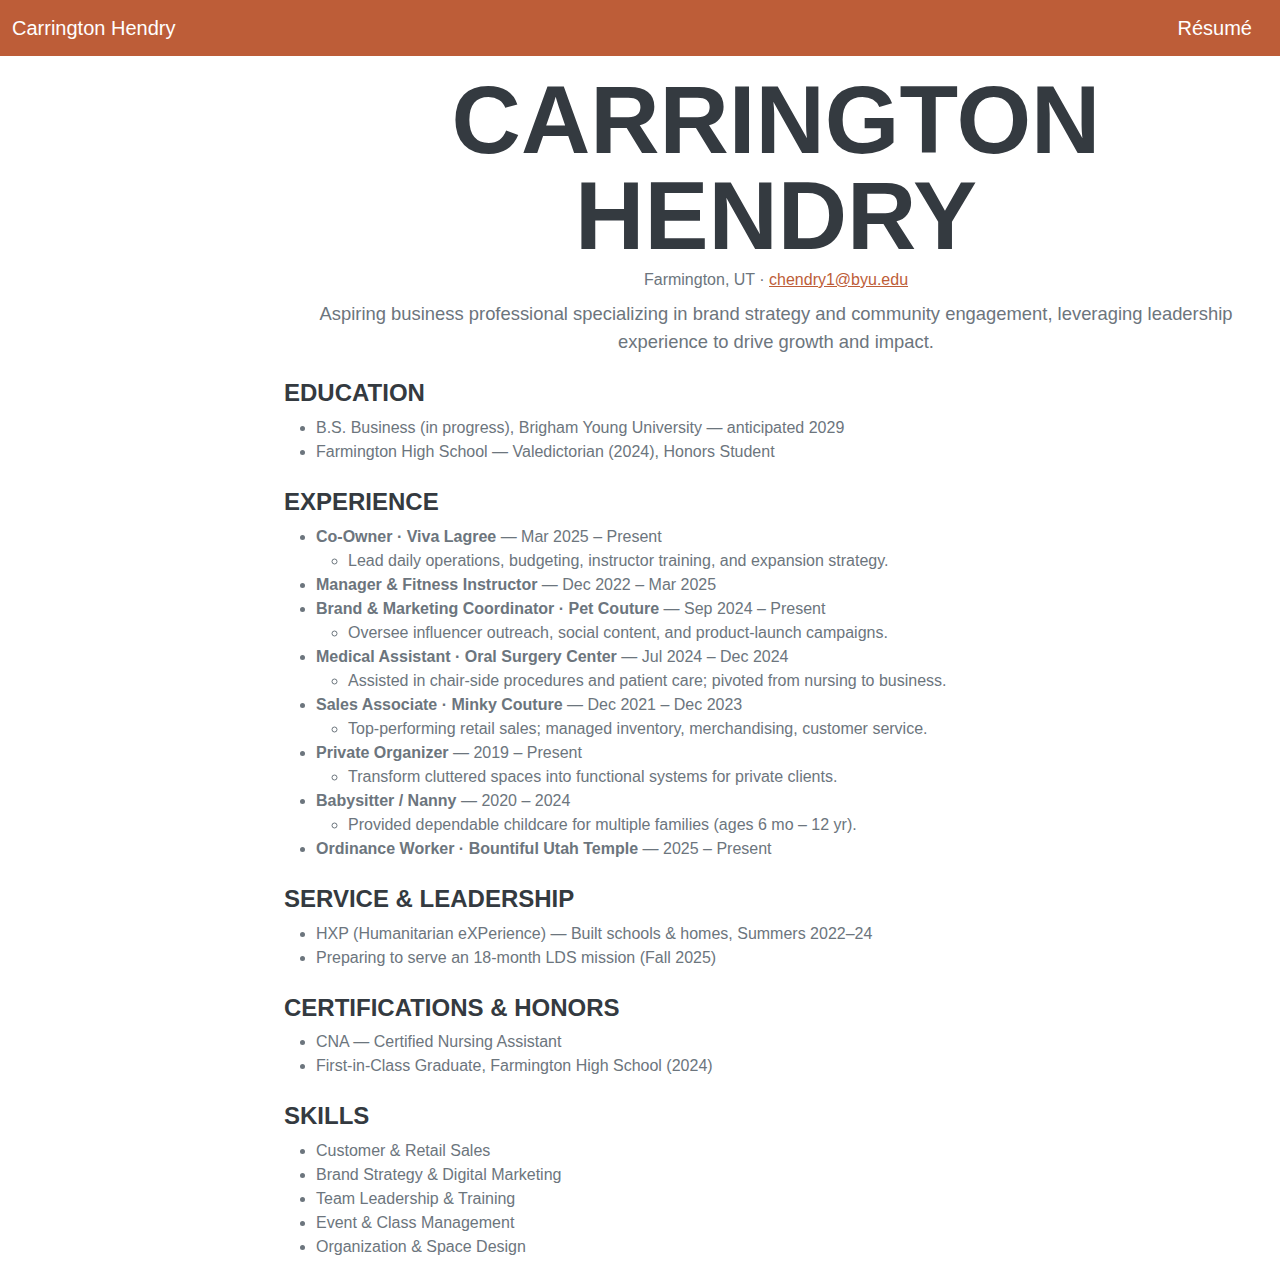
<file: index.html>
<!DOCTYPE html>
<html lang="en">
<head>
  <meta charset="utf-8" />
  <meta name="viewport" content="width=device-width, initial-scale=1" />
  <title>Carrington Hendry | Résumé</title>

  <!-- Bootstrap CSS (from the starter theme) -->
  <link href="css/styles.css" rel="stylesheet" />
  <link rel="icon" type="image/x-icon" href="assets/img/favicon.ico" />
</head>

<body id="top">
  <!-- Simple navbar -->
  <nav class="navbar navbar-expand-lg navbar-dark bg-primary fixed-top">
    <div class="container-fluid">
      <a class="navbar-brand" href="index.html">Carrington Hendry</a>
      <a class="navbar-brand ms-auto" href="resume.html">Résumé</a>
    </div>
  </nav>

  <!-- ===== Résumé content ===== -->
  <section class="pt-5 mt-4">
    <div class="container">

      <!-- Name, contact & summary -->
      <h1 class="text-center mb-1">Carrington Hendry</h1>
      <p class="text-center text-muted mb-2">
        Farmington, UT · <a href="mailto:chendry1@byu.edu">chendry1@byu.edu</a>
      </p>
      <p class="text-center lead mb-4">
        Aspiring business professional specializing in brand strategy and community engagement, 
        leveraging leadership experience to drive growth and impact.
      </p>

      <!-- Education -->
      <h2 class="h4 mt-4">Education</h2>
      <ul>
        <li>B.S. Business (in progress), Brigham Young University — anticipated 2029</li>
        <li>Farmington High School — Valedictorian (2024), Honors Student</li>
      </ul>

      <!-- Experience -->
      <h2 class="h4 mt-4">Experience</h2>
      <ul>
        <li><strong>Co-Owner · Viva Lagree</strong> — Mar 2025 – Present
          <ul>
            <li>Lead daily operations, budgeting, instructor training, and expansion strategy.</li>
          </ul>
        </li>
        <li><strong>Manager & Fitness Instructor</strong> — Dec 2022 – Mar 2025</li>
        <li><strong>Brand & Marketing Coordinator · Pet Couture</strong> — Sep 2024 – Present
          <ul>
            <li>Oversee influencer outreach, social content, and product-launch campaigns.</li>
          </ul>
        </li>
        <li><strong>Medical Assistant · Oral Surgery Center</strong> — Jul 2024 – Dec 2024
          <ul>
            <li>Assisted in chair-side procedures and patient care; pivoted from nursing to business.</li>
          </ul>
        </li>
        <li><strong>Sales Associate · Minky Couture</strong> — Dec 2021 – Dec 2023
          <ul>
            <li>Top-performing retail sales; managed inventory, merchandising, customer service.</li>
          </ul>
        </li>
        <li><strong>Private Organizer</strong> — 2019 – Present
          <ul>
            <li>Transform cluttered spaces into functional systems for private clients.</li>
          </ul>
        </li>
        <li><strong>Babysitter / Nanny</strong> — 2020 – 2024
          <ul>
            <li>Provided dependable childcare for multiple families (ages 6 mo – 12 yr).</li>
          </ul>
        </li>
        <li><strong>Ordinance Worker · Bountiful Utah Temple</strong> — 2025 – Present</li>
      </ul>

      <!-- Service & Leadership -->
      <h2 class="h4 mt-4">Service & Leadership</h2>
      <ul>
        <li>HXP (Humanitarian eXPerience) — Built schools & homes, Summers 2022–24</li>
        <li>Preparing to serve an 18-month LDS mission (Fall 2025)</li>
      </ul>

      <!-- Certifications & Honors -->
      <h2 class="h4 mt-4">Certifications & Honors</h2>
      <ul>
        <li>CNA — Certified Nursing Assistant</li>
        <li>First-in-Class Graduate, Farmington High School (2024)</li>
      </ul>

      <!-- Skills -->
      <h2 class="h4 mt-4">Skills</h2>
      <ul>
        <li>Customer &amp; Retail Sales</li>
        <li>Brand Strategy &amp; Digital Marketing</li>
        <li>Team Leadership &amp; Training</li>
        <li>Event &amp; Class Management</li>
        <li>Organization &amp; Space Design</li>
      </ul>

    </div>
  </section>

  <!-- Bootstrap JS bundle -->
  <script src="https://cdn.jsdelivr.net/npm/bootstrap@5.2.3/dist/js/bootstrap.bundle.min.js"></script>
</body>
</html>
</file>
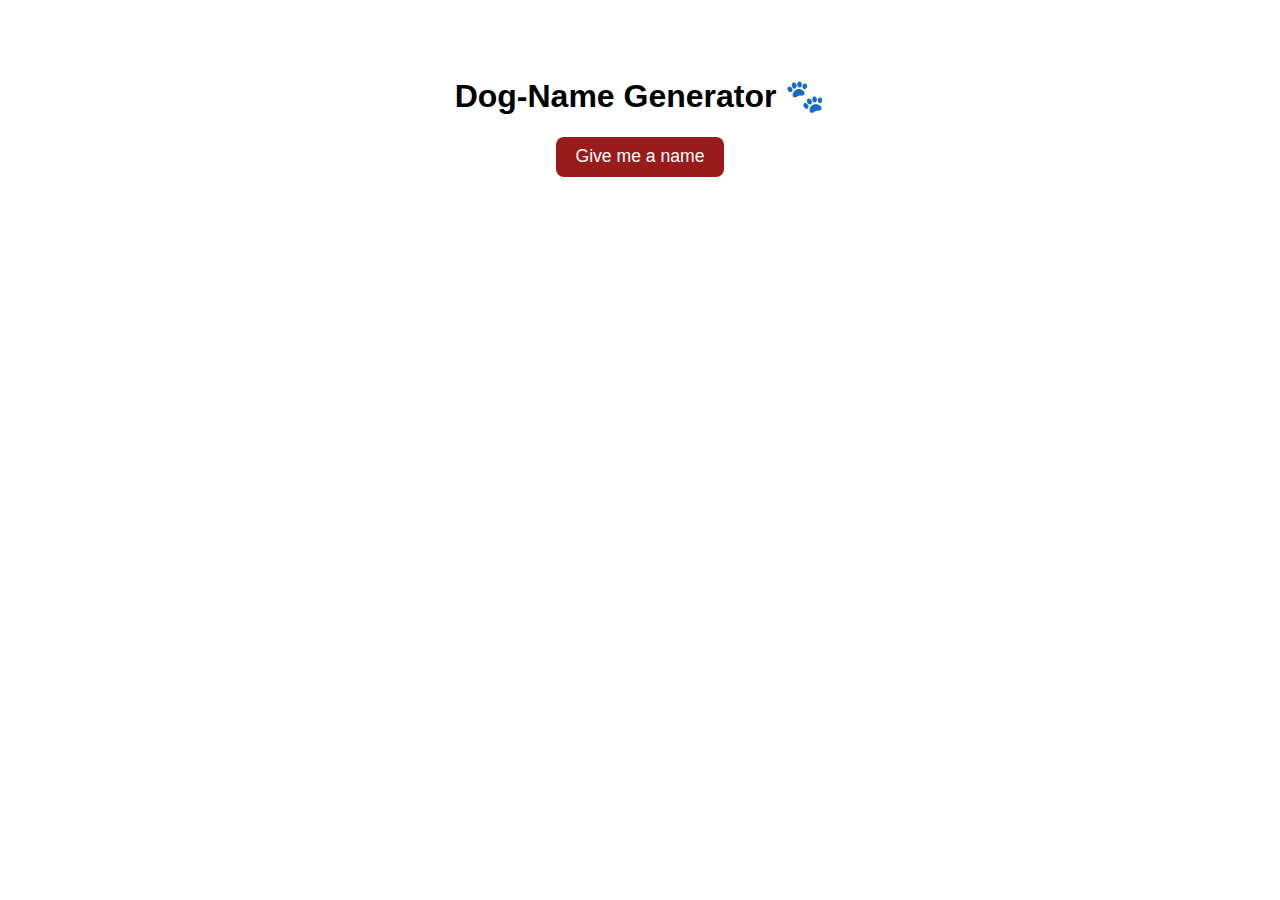
<file: app.html>
<!DOCTYPE html>
<html lang="en">
<head>
  <meta charset="utf-8">
  <title>Dog-Name Generator 🐶</title>
  <style>
    body{display:flex;flex-direction:column;align-items:center;padding:3rem;
         font-family:sans-serif}
    button{padding:.6rem 1.2rem;border:none;border-radius:8px;
           background:#991B1B;color:#fff;font-size:1.1rem;cursor:pointer}
    #name{font-size:2rem;margin-top:1.4rem}
  </style>
</head>
<body>
  <h1>Dog-Name Generator 🐾</h1>
  <button onclick="generate()">Give me a name</button>
  <div id="name"></div>

  <script>
    const names=["Moose","Peanut","Ziggy","Nala","Biscuit","Waffles","Spud","Pickles"];
    function generate(){
      document.getElementById("name").textContent =
        names[Math.floor(Math.random()*names.length)];
    }
  </script>
</body>
</html>
</file>
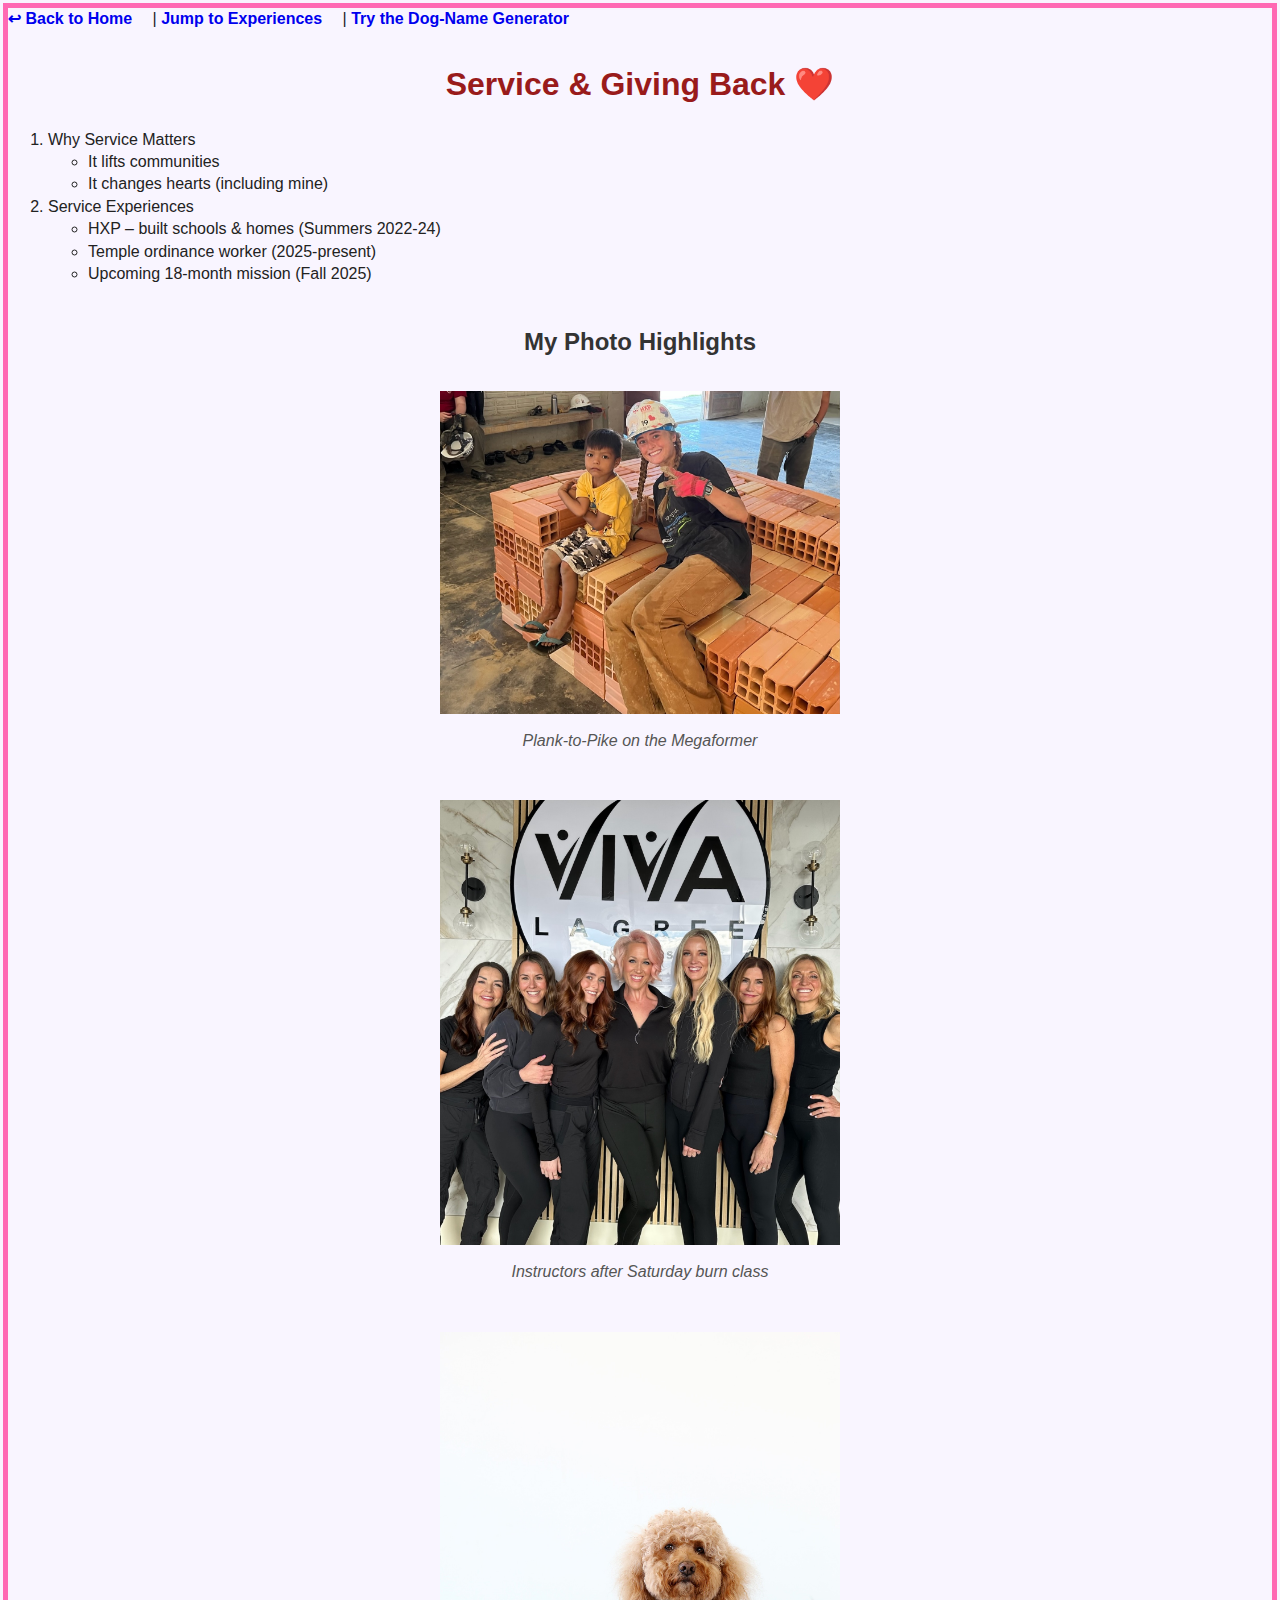
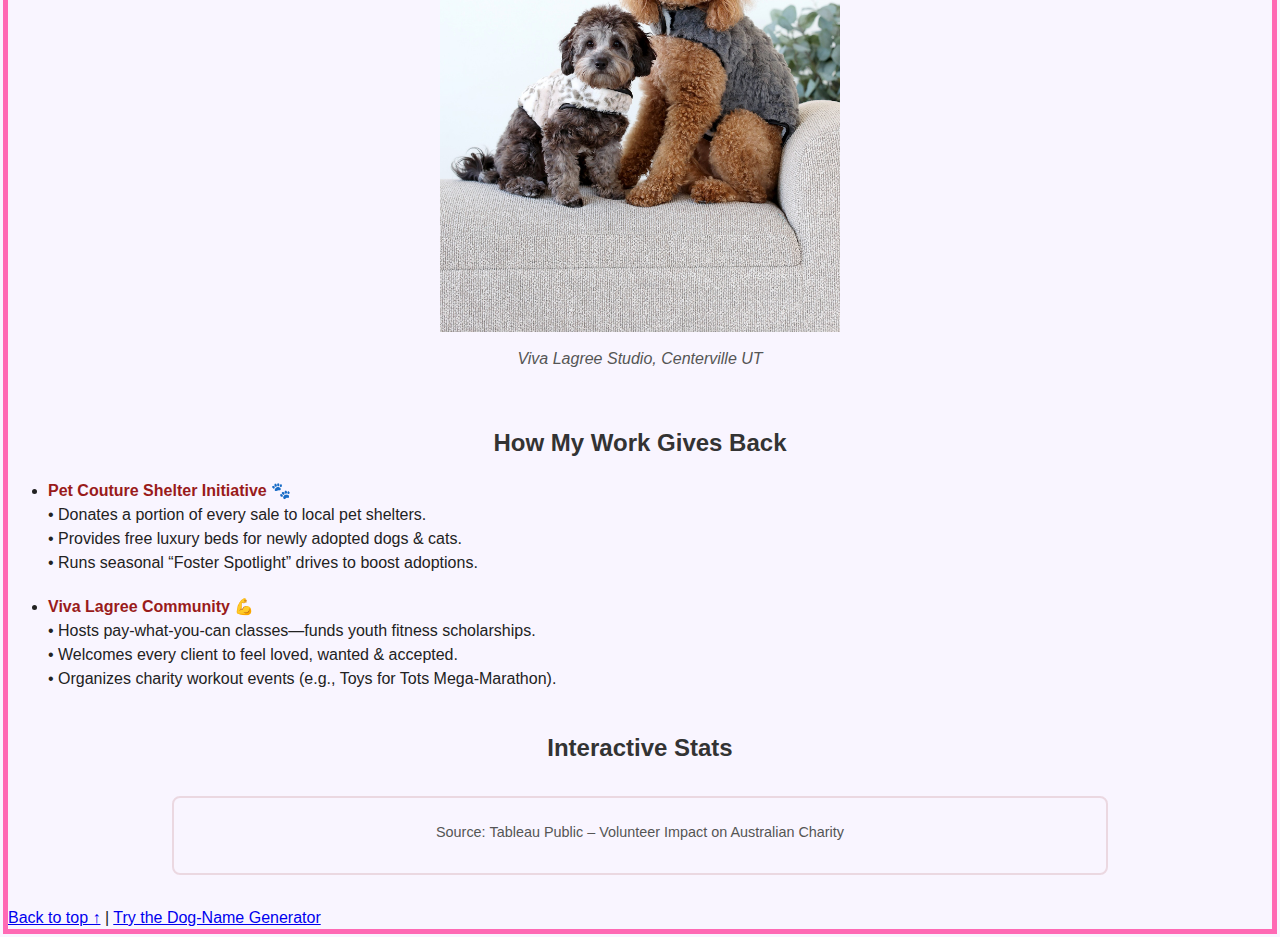
<file: scratch.html>
<!DOCTYPE html>
<html lang="en">
<head>
  <meta charset="UTF-8">
  <title>Service &amp; Giving Back</title>
  <link rel="stylesheet" href="scratch.css">
</head>

<body id="top">

  <!-- ───── NAVIGATION ───── -->
  <nav>
    <a href="index.html">↩ Back to Home</a> |
    <a href="#experiences">Jump to Experiences</a> |
    <a href="app.html">Try the Dog-Name Generator</a>
  </nav>

  <!-- ───── MAIN HEADING ───── -->
  <h1>Service&nbsp;&amp;&nbsp;Giving&nbsp;Back ❤️</h1>

  <!-- ───── NESTED LISTS ───── -->
  <ol>
    <li>Why Service Matters
      <ul>
        <li>It lifts communities</li>
        <li>It changes hearts (including mine)</li>
      </ul>
    </li>

    <li id="experiences">Service Experiences
      <ul>
        <li>HXP – built schools &amp; homes (Summers 2022-24)</li>
        <li>Temple ordinance worker (2025-present)</li>
        <li>Upcoming 18-month mission (Fall 2025)</li>
      </ul>
    </li>
  </ol>

  <!-- ───── PHOTO GALLERY ───── -->
  <h2>My Photo Highlights</h2>

  <div class="photo-wrap">
    <img src="IMG_1400.jpeg" alt="Plank-to-Pike on the Megaformer" width="400">
    <p class="caption">Plank-to-Pike on the Megaformer</p>
  </div>

  <div class="photo-wrap">
    <img src="IMG_8433.jpeg" alt="Instructors after class" width="400">
    <p class="caption">Instructors after Saturday burn class</p>
  </div>

  <div class="photo-wrap">
    <img src="IMG_0536.jpeg" alt="Viva Lagree Studio interior" width="400">
    <p class="caption">Viva Lagree Studio, Centerville UT</p>
  </div>

  <!-- ───── GIVING BACK INITIATIVES ───── -->
  <h2>How My Work Gives Back</h2>
  <ul class="giving-back">
    <li><strong>Pet Couture Shelter Initiative 🐾</strong><br>
        • Donates a portion of every sale to local pet shelters.<br>
        • Provides free luxury beds for newly adopted dogs &amp; cats.<br>
        • Runs seasonal “Foster Spotlight” drives to boost adoptions.
    </li>

    <li><strong>Viva Lagree Community 💪</strong><br>
        • Hosts pay-what-you-can classes—funds youth fitness scholarships.<br>
        • Welcomes every client to feel loved, wanted &amp; accepted.<br>
        • Organizes charity workout events (e.g., Toys for Tots Mega-Marathon).
    </li>
  </ul>

  <!-- ───── TABLEAU VIZ ───── -->
  <h2>Interactive Stats</h2>
  <div class="viz-wrap">
    <!-- BEGIN Tableau Embed -->
    <div class='tableauPlaceholder' id='viz1749958737851' style='position: relative'>
      <noscript>
        <a href='#'>
          <img alt='Main Dashboard'
               src='https://public.tableau.com/static/images/Ad/AdditionalvolunteerimpactonAustraliancharity/MainDashboard/1_rss.png'
               style='border:none'/>
        </a>
      </noscript>
      <object class='tableauViz' style='display:none;'>
        <param name='host_url' value='https%3A%2F%2Fpublic.tableau.com%2F'/>
        <param name='embed_code_version' value='3'/>
        <param name='site_root' value=''/>
        <param name='name' value='AdditionalvolunteerimpactonAustraliancharity/MainDashboard'/>
        <param name='tabs' value='no'/><param name='toolbar' value='yes'/>
        <param name='static_image'
               value='https://public.tableau.com/static/images/Ad/AdditionalvolunteerimpactonAustraliancharity/MainDashboard/1.png'/>
        <param name='animate_transition' value='yes'/>
        <param name='display_static_image' value='yes'/>
        <param name='display_spinner' value='yes'/>
        <param name='display_overlay' value='yes'/>
        <param name='display_count' value='yes'/>
        <param name='language' value='en-US'/>
      </object>
    </div>
    <script type='text/javascript'>
      var divElement = document.getElementById('viz1749958737851');
      var vizElement = divElement.getElementsByTagName('object')[0];
      if (divElement.offsetWidth > 800) {
        vizElement.style.minWidth='620px';vizElement.style.maxWidth='920px';
        vizElement.style.width='100%';vizElement.style.height='2087px';
      } else if (divElement.offsetWidth > 500) {
        vizElement.style.minWidth='620px';vizElement.style.maxWidth='920px';
        vizElement.style.width='100%';vizElement.style.height='2087px';
      } else {
        vizElement.style.width='100%';vizElement.style.height='727px';
      }
      var s=document.createElement('script');
      s.src='https://public.tableau.com/javascripts/api/viz_v1.js';
      vizElement.parentNode.insertBefore(s, vizElement);
    </script>
    <!-- END Tableau Embed -->
    <p class="viz-caption">
      Source:&nbsp;Tableau Public – Volunteer Impact on Australian Charity
    </p>
  </div>

  <!-- ───── FOOTER ───── -->
  <footer>
  <a href="#top">Back to top ↑</a> |
  <a href="app.html">Try the Dog-Name Generator</a>
</footer>


</body>
</html>
</file>
<file: scratch.css>
/* debug */
body { outline: 5px solid hotpink !important; }

/* ───── Global Styles ───── */
body        { font-family:'Segoe UI',sans-serif; background:#f9f5ff; color:#222; line-height:1.4; }
nav a       { margin-right:1rem; text-decoration:none; font-weight:600; }
h1          { color:#991B1B; text-align:center; margin-top:2rem; }
h2          { color:#333; margin-top:2.5rem; text-align:center; }

/* ───── Photo Gallery ───── */
.photo-wrap { display:flex; flex-direction:column; align-items:center; margin:2rem 0; }
.caption    { font-style:italic; color:#555; }

/* ───── Tableau Viz Box ───── */
.viz-wrap      { max-width:900px; margin:2rem auto; border:2px solid #991B1B22; border-radius:8px; padding:1rem; }
.viz-caption   { font-size:.9rem; text-align:center; margin-top:.5rem; color:#555; }

.giving-back li { margin-bottom:1.2rem; line-height:1.5; }
.giving-back strong { color:#991B1B; }
</file>
